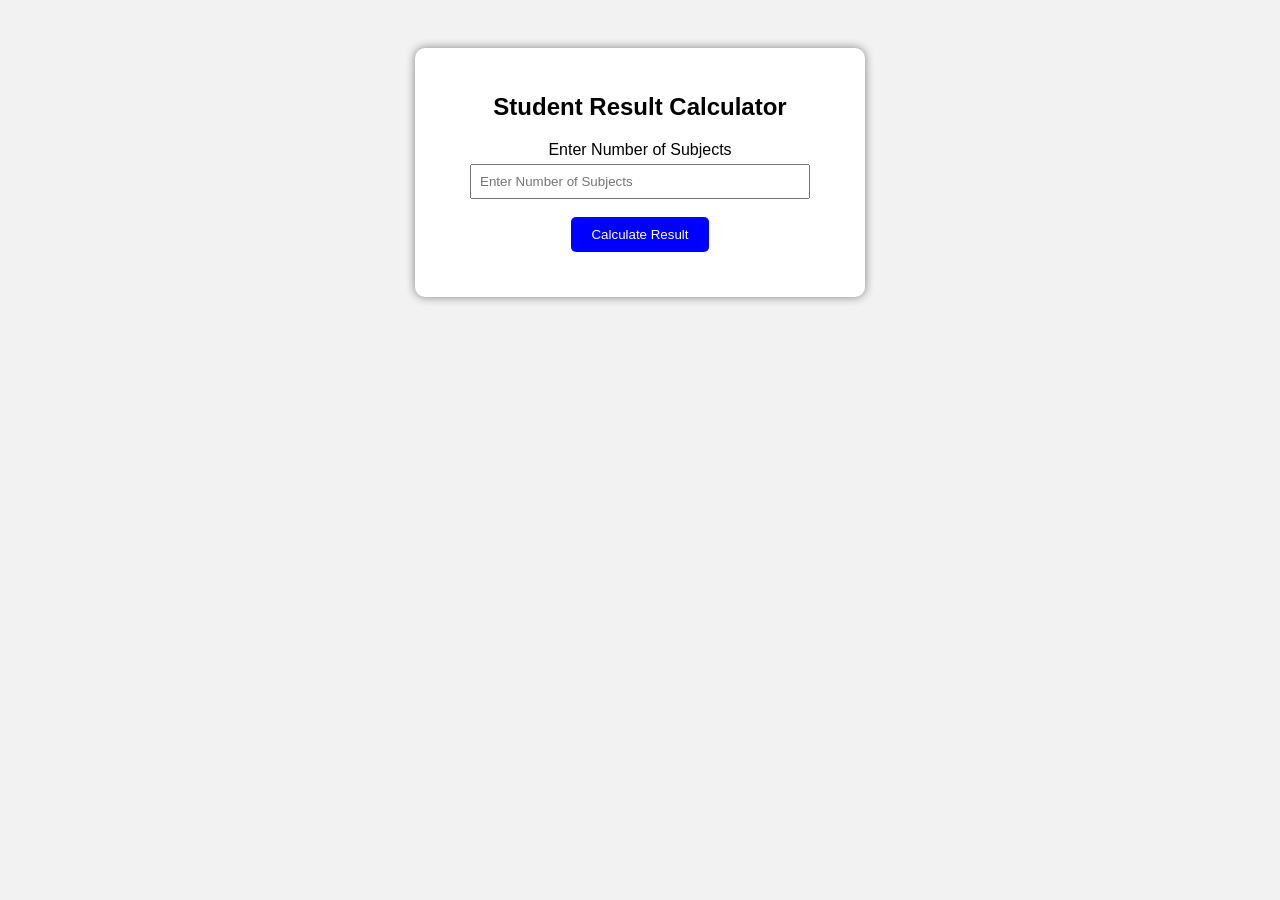
<file: index2.html>
<!DOCTYPE html>
<html lang="en">
<head>
    <meta charset="UTF-8">
    <meta name="viewport" content="width=device-width, initial-scale=1.0">
    <title>Student Result Calculator</title>
     <link rel="stylesheet" href="style.css">
</head>
<body>
      <div class="container">
<h2>Student Result Calculator</h2>
<label>Enter Number of Subjects</label>
<input type="number" id="subjects" placeholder="Enter Number of Subjects"><br><br>
<button onclick="calculateResult()">Calculate Result</button>
<div id="result"></div>
</div>
    <script src="script2.js"></script>
    
</body>
</html>
</file>
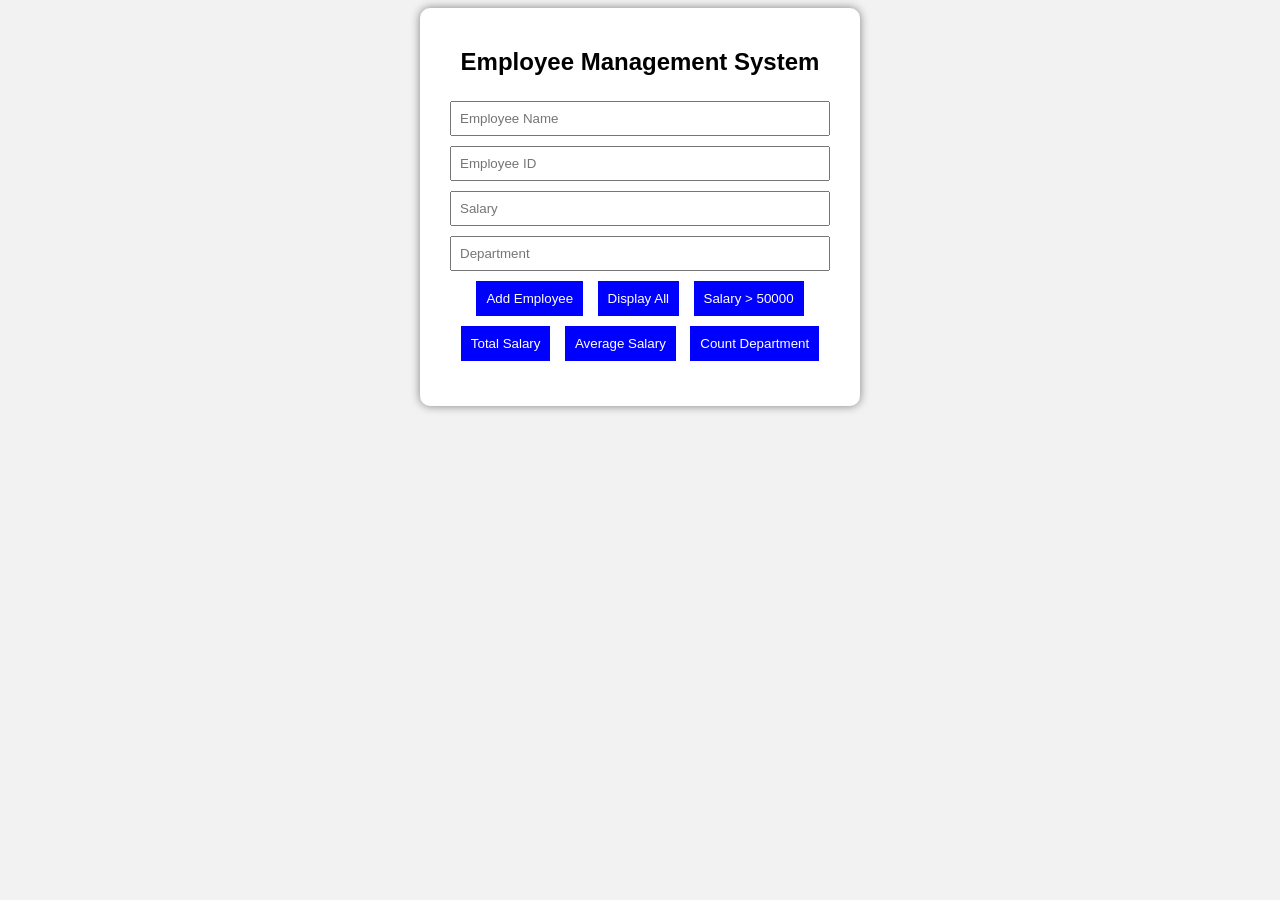
<file: index3.html>
<!DOCTYPE html>
<html lang="en">
<head>
    <meta charset="UTF-8">
    <meta name="viewport" content="width=device-width, initial-scale=1.0">
    <title>Employee Salary Management System</title>
    <link rel="stylesheet" href="style2.css">
</head>
<body>
    <div class="container">
<h2>Employee Management System</h2>
<input type="text" id="name" placeholder="Employee Name">
<input type="text" id="id" placeholder="Employee ID">
<input type="number" id="salary" placeholder="Salary">
<input type="text" id="dept" placeholder="Department">
<br>
<button onclick="addEmployee()">Add Employee</button>
<button onclick="displayEmployees()">Display All</button>
<button onclick="filterSalary()">Salary > 50000</button>
<button onclick="totalSalary()">Total Salary</button>
<button onclick="averageSalary()">Average Salary</button>
<button onclick="countDepartment()">Count Department</button>
<div id="result"></div>
</div>
    <script src="script3.js"></script>
</body>
</html>
</file>
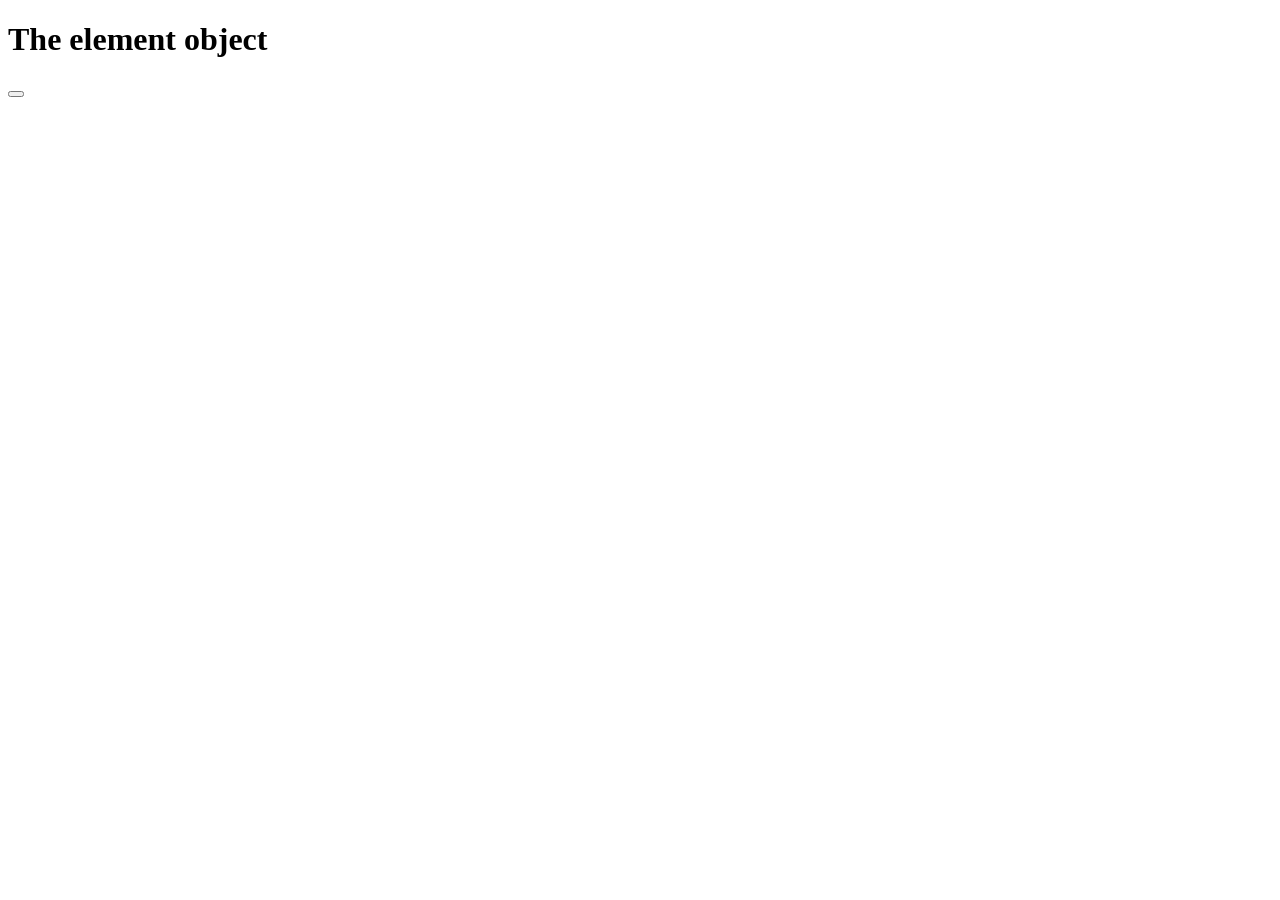
<file: index4.html>
<!DOCTYPE html>
<html lang="en">
<head>
    <meta charset="UTF-8">
    <meta name="viewport" content="width=device-width, initial-scale=1.0">
    <title>Document</title>
</head>
<body>
    <h1 id = "myH1" class = "democlass" > The element object </h1>
  <p id ="demo"></p>
  <!-- <script>
    const element = document.getElementById("myH1");
    let text = element.getAttribute("class");
    document.getElementById("demo").innerHTML = text;

  </script> -->
  <button onmouseover 
    <script src="script4.js"></script>
</body>
</html>
</file>
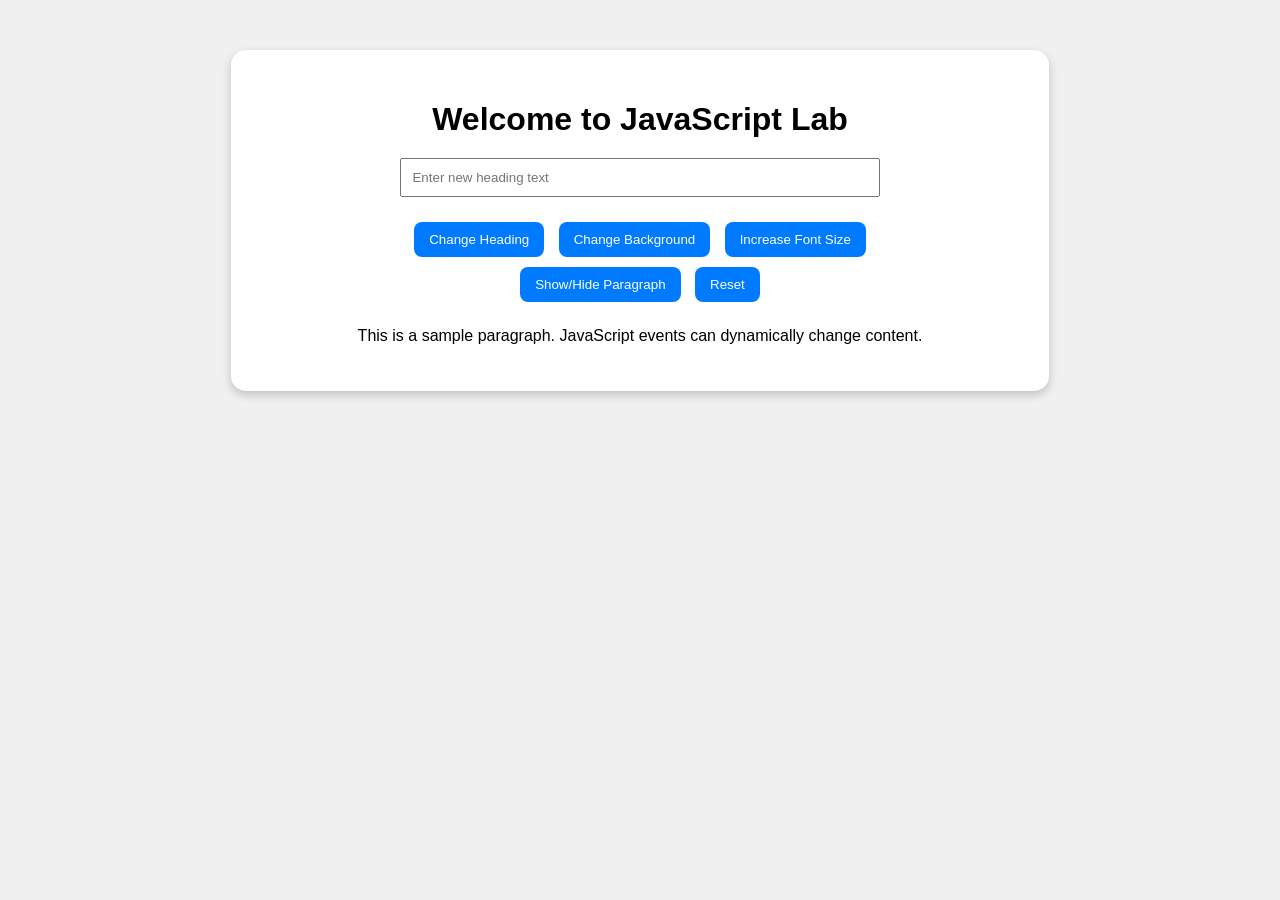
<file: index5.html>
<!DOCTYPE html>
<html lang="en">
<head>
    <meta charset="UTF-8">
    <title>JavaScript Lab</title>
    <link rel="stylesheet" href="style3.css">
</head>

<body>

    <div class="container">
        <h1 id="heading">Welcome to JavaScript Lab</h1>

        <input type="text" id="inputText" placeholder="Enter new heading text">

        <br>

        <button onclick="changeHeading()">Change Heading</button>
        <button onclick="changeBackground()">Change Background</button>
        <button onclick="increaseFont()">Increase Font Size</button>
        <br>
        <button onclick="toggleParagraph()">Show/Hide Paragraph</button>
        <button onclick="resetPage()">Reset</button>

        <p id="para">
            This is a sample paragraph. JavaScript events can dynamically change content.
        </p>
    </div>

    <script src = "script5.js"></script>

</body>
</html>
</file>
<file: style.css>
body{
font-family: Arial;
background-color:#f2f2f2;
text-align:center;
padding:40px;
}
.container{
background:white;
padding:25px;
width:400px;
margin:auto;
border-radius:10px;
box-shadow:0px 0px 10px gray;
}
input{
padding:8px;
width:80%;
margin-top:5px;
}
button{
padding:10px 20px;
background-color:blue;
color:white;
border:none;
border-radius:5px;
cursor:pointer;
}
button:hover{
background-color:darkblue;
}
#result{
margin-top:20px;
font-weight:bold;
font-size:18px;
}
</file>
<file: style2.css>
body{
font-family: Arial;
background:#f2f2f2;
text-align:center;
}
.container{
width:400px;
margin:auto;
background:white;
padding:20px;
border-radius:10px;
box-shadow:0px 0px 10px gray;
}
input{
width:90%;
padding:8px;
margin:5px;
}
button{
padding:10px;
margin:5px;
background:blue;
color:white;
border:none;
cursor:pointer;
}
#result{
margin-top:20px;
text-align:left;
}
</file>
<file: style3.css>
body {
    font-family: Arial, sans-serif;
    background-color: #f0f0f0;
    text-align: center;
}

.container {
    background: white;
    width: 60%;
    margin: 50px auto;
    padding: 30px;
    border-radius: 15px;
    box-shadow: 0 4px 10px rgba(0,0,0,0.2);
}

h1 {
    margin-bottom: 20px;
}

input {
    padding: 10px;
    width: 60%;
    margin-bottom: 20px;
}

button {
    background-color: #007BFF;
    color: white;
    border: none;
    padding: 10px 15px;
    margin: 5px;
    border-radius: 8px;
    cursor: pointer;
}

button:hover {
    background-color: #0056b3;
}

p {
    margin-top: 20px;
    font-size: 16px;
}
</file>
